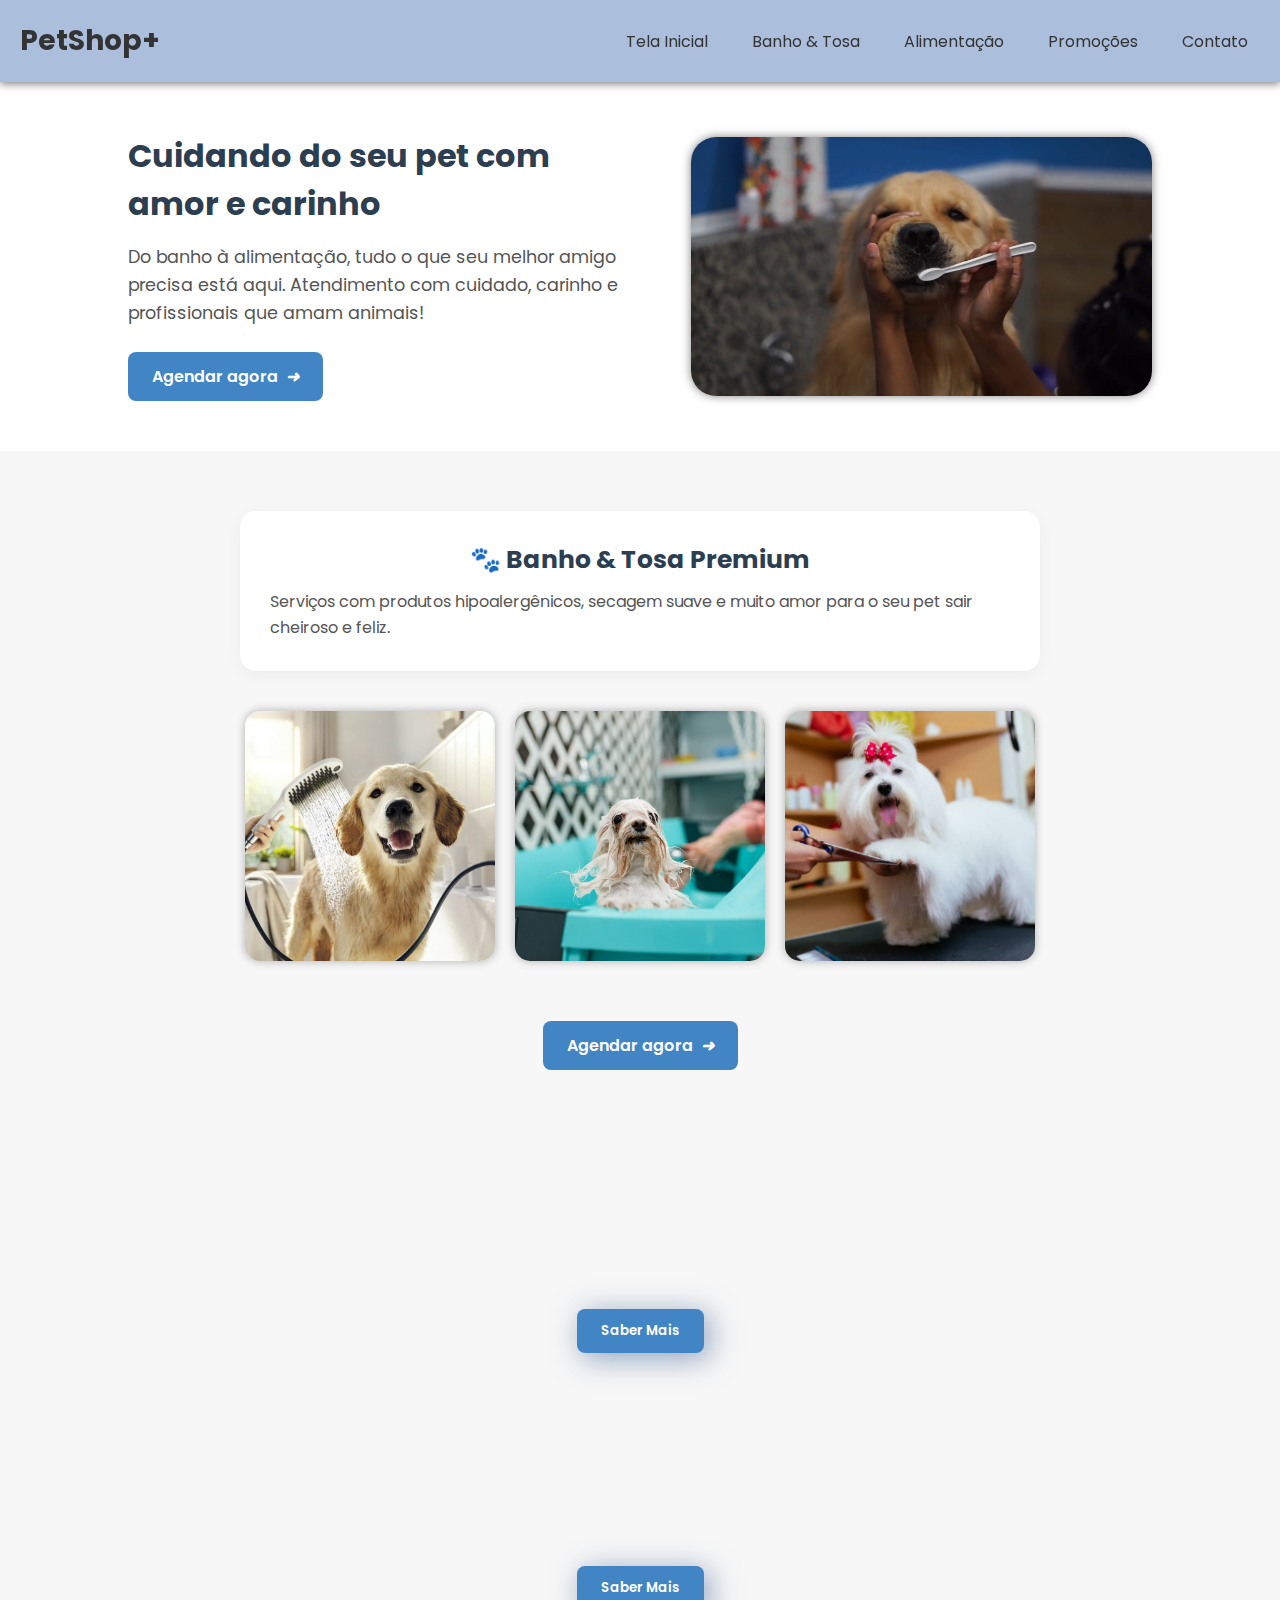
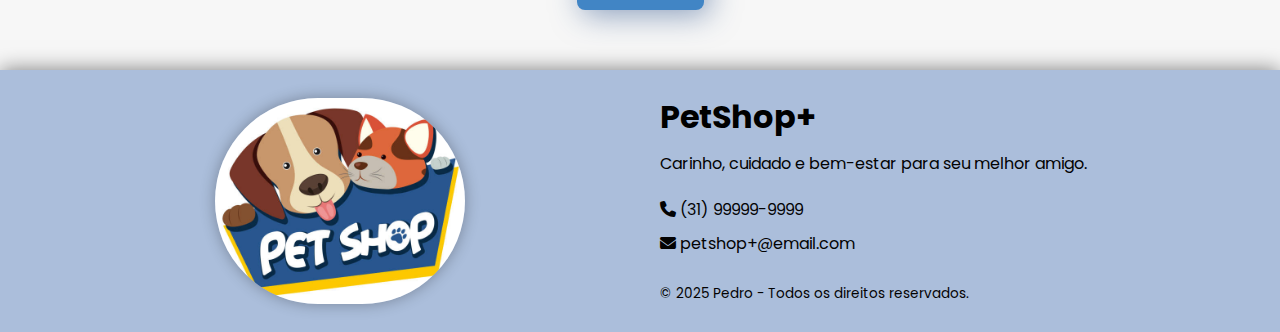
<file: banho.html>
<!DOCTYPE html>
<html lang="pt-BR">
<head>
  <meta charset="UTF-8" />
  <meta name="viewport" content="width=device-width, initial-scale=1.0" />

  <title>PetShop+</title>

  <!-- Ícones Font Awesome (VERSÃO CERTA) -->
  <link rel="stylesheet" 
        href="https://cdnjs.cloudflare.com/ajax/libs/font-awesome/6.6.0/css/all.min.css">

  <link rel="stylesheet" href="banho.css">
</head>
<body>
<header>

  <div 
    class="logo">PetShop+
  </div>

  <div class="menu-btn" onclick="toggleMenu()">
    <i class="fa-solid fa-bars"></i>
  </div>

  <nav>
    <ul id="menu">
      <li><a href="/index.html">Tela Inicial</a></li>
      <li><a href="#banhoetosa">Banho & Tosa</a></li>
      <li><a href="#alimentacao">Alimentação</a></li>
      <li><a href="#promocoes">Promoções</a></li>
      <li><a href="#contato">Contato</a></li>
    </ul>
  </nav>
</header>

<section class="hero" id="agendar">
  <div class="hero-content" >
    <h2>Cuidando do seu pet com amor e carinho</h2>
    <p>Do banho à alimentação, tudo o que seu melhor amigo precisa está aqui.
      Atendimento com cuidado, carinho e profissionais que amam animais!
    </p>

    <a href="https://wa.me/5531992546664" class="whatsapp-btn" target="_blank" >
      Agendar agora <i>➜</i>
    </a>
  </div>

  <video autoplay muted loop playsinline>
    <source src="/imagens/banho.mp4" type="video/mp4">
    Seu navegador não suporta vídeos.
  </video>
</section>

<section class="info-section">
  <div class="info-card" id="banhoetosa">
    <h3>🐾 Banho & Tosa Premium</h3>
    <p>Serviços com produtos hipoalergênicos, secagem suave e muito amor
para o seu pet sair cheiroso e feliz.</p>
  </div>

  <div class="img-container">
    <img src="imagens/bet1.webp" alt="" class="img">
    <img src="imagens/bet2.jpeg" alt="" class="img">
    <img src="imagens/bet3.jpg" alt="" class="img">
  </div>

<div class="carousel mobile-only">
  <div class="carousel-inner">
    <img src="imagens/bet1.webp">
    <img src="imagens/bet2.jpeg">
    <img src="imagens/bet3.jpg">
  </div>

  <!-- bolinhas -->
  <div class="dots"></div>
</div>


  <a href="#agendar" class="img-btn">
      Agendar agora <i>➜</i>
  </a>
  <div class="info-card" id="alimentacao">
    <h3>🦴 Alimentação Saudável</h3>
    <p>As melhores marcas de ração, petiscos e suplementos para garantir
        saúde e energia todos os dias.</p>
  </div>
  
    <div class="botao">
      <form action="/racao.html" >
        <button class="btn"> Saber Mais </button>
      </form>
    </div>

  <div class="info-card" id="promocoes">
    <h3>🎉 Promoções Especiais</h3>
    <p>Fique de olho nas ofertas semanais de banho, tosa e kits de ração com descontos incríveis!</p>
  </div>

   <div class="botao">
      <form action="#agendar" >
        <button class="btn"> Saber Mais </button>
      </form>
    </div>
</section>

<footer class="footer" id="contato">
  <div class="footer-left">
    <img src="pet_shop.jpg" alt="Imagem do Cachorro">
  </div>

  <div class="footer-right">
    <h2>PetShop+</h2>
    <p>Carinho, cuidado e bem-estar para seu melhor amigo.</p>

    <div class="contato" id="contato">
      <p><i class="fa-solid fa-phone"></i> (31) 99999-9999</p>
      <p><i class="fa-solid fa-envelope"></i> petshop+@email.com</p>
    </div>

    <p class="copy">&copy; 2025 Pedro - Todos os direitos reservados.</p>
  </div>
</footer>

<script src="script.js"></script>
</body>
</html>
</file>
<file: banho.css>
@import url('https://fonts.googleapis.com/css2?family=Poppins:ital,wght@0,100;0,200;0,300;0,400;0,500;0,600;0,700;0,800;0,900;1,100;1,200;1,300;1,400;1,500;1,600;1,700;1,800;1,900&family=Raleway:ital,wght@0,100..900;1,100..900&display=swap');
* {
  margin: 0;
  padding: 0;
  box-sizing: border-box;
  font-family: "Poppins", sans-serif;
}

body {
  background-color: #f7f7f7;
  color: #333;
  overflow-x: hidden;
}


/* ===== HERO SECTION ===== */
.hero {
  display: flex;
  align-items: center;
  justify-content: space-between;
  flex-wrap: wrap;
  padding: 50px 10%;
  background: #fff;
}

.hero video {
  width: 45%;
  border-radius: 25px;
  pointer-events: none;
  box-shadow: 0 0 10px rgba(0, 0, 0, 0.5);
}

.hero-content {
  width: 50%;
  text-align: left;
}

.hero-content h2 {
  font-size: 2rem;
  color: #2c3e50;
  margin-bottom: 15px;
}

.hero-content p {
  font-size: 1.1rem;
  color: #555;
  line-height: 1.6;
  margin-bottom: 25px;
}

/* ===== BOTÃO WHATSAPP ===== */
.whatsapp-btn {
  display: inline-flex;
  align-items: center;
  gap: 8px;
  background: #4185c5;
  color: white;
  padding: 12px 24px;
  border-radius: 8px;
  text-decoration: none;
  font-weight: 600;
  transition: all 0.3s ease;
}


.whatsapp-btn:hover {
  background: #2e2cb9;
  transform: scale(1.05);
}

.whatsapp-btn i {
  transition: transform 0.3s;
}

.whatsapp-btn:hover i {
  transform: translateX(4px);
}

/* ===== INFO SECTION ===== */
.info-section {
  padding: 60px 10%;
  display: flex;
  flex-direction: column;
  gap: 40px;
}

.info-card {
  max-width: 800px;
  background: #fff;
  padding: 30px;
  border-radius: 16px;
  box-shadow: 0 4px 15px rgba(0, 0, 0, 0.05);
  opacity: 0;
  transform: translateY(60px);
  transition: all 0.8s ease;
  margin: auto;
}

.info-card.show {
  opacity: 1;
  transform: translateY(0);
}

.info-card h3 {
  color: #2c3e50;
  margin-bottom: 10px;
}

.info-card p {
  color: #555;
  line-height: 1.6;
}

/* ===== FOOTER ===== */
.footer {
    display: flex; /* divide em dois lados */
    align-items: center;
    justify-content: space-between;
    background-color: #abbedb;
    color: #000000;
    padding: 23px 60px;
    flex-wrap: wrap; /* pra ficar responsivo */
    box-shadow: 0 0 20px rgba(0,0,0,0.5);
}

/* ===== LADO ESQUERDO - IMAGEM ===== */
.footer-left {
  flex: 1; /* ocupa metade */
  display: flex;
  justify-content: center;
  align-items: center;
}

.footer-left img {
  width: 250px;
  border-radius: 260px;
  object-fit: cover;
  box-shadow: 0 0 15px rgba(0, 0, 0, 0.3);
}

/* ===== LADO DIREITO - CONTATOS ===== */
.footer-right {
  flex: 1;
  text-align: left;
  padding-left: 40px;
}

.footer-right h2 {
  font-size: 2rem;
  color: #000000;
  margin-bottom: 10px;
}

.footer-right p {
  color: #030303;
  margin-bottom: 5px;
}

/* ===== CONTATO ===== */
.contato {
  margin: 20px 0;
  line-height: 1.8;
}

/* ===== REDES SOCIAIS ===== */

/* ===== DIREITOS AUTORAIS ===== */
.copy {
  font-size: 0.85rem;
  color: #747474;
  margin-top: 25px;
}

.divisao{
    background-color: #7494ec;
    width: 100%;
    box-shadow: 0 0 10px rgba(0,0,0,0.5);
}

/* ===== RESPONSIVO ===== */
@media (max-width: 900px) {
  .hero {
    flex-direction: column;
    text-align: center;
  }

  .hero video,
  .hero-content {
    width: 100%;
  }

  .hero video {
    margin-top: 30px;
  }
}

    /* HEADER */
    header {
      width: 100%;
      padding: 20px;
      display: flex;
      justify-content: space-between;
      align-items: center;
      background: #abbedb;
      box-shadow: 0 2px 8px rgba(0,0,0,0.5);
      position: sticky;
      top: 0;
      z-index: 10;
    }

    .logo {
      font-size: 28px;
      font-weight: bold;
    }

    nav ul {
      list-style: none;
      display: flex;
      gap: 20px;
    }

    nav ul li a {
      text-decoration: none;
      color: #333;
      padding: 8px 12px;
      border-radius: 6px;
      transition: 0.3s;
    }

    nav ul li a:hover {
      background: #789ace;
      transform: translateY(-3px);
    }

    .menu-btn {
  display: none;
  font-size: 28px;
  cursor: pointer;
  color: #333;
}

nav ul {
  transition: 0.3s;
}

@media (max-width: 768px) {

  /* botão aparece */
  .menu-btn {
    display: block;
  }

  /* header reorganiza */
  header {
    flex-direction: row;
    align-items: center;
    justify-content: space-between;
  }

  /* esconde menu */
  nav ul {
    position: absolute;
    width: 100%;
    top: 80px;
    right: 0px;
    background: #abbedb;
    flex-direction: column;
    gap: 15px;
    
    padding: 20px;
    border-radius: 3px;
    box-shadow: 0 4px 15px rgba(0,0,0,0.2);
    display: none;
  }

  nav ul li a {
    display: block;
  }

  /* classe ativada pelo JS */
  nav ul.show {
    display: flex;
  }
}


.botao {
  margin-left: auto;
  margin-right: auto;
}


.btn{
  cursor: pointer;
  border: none;
  border-radius: 8px;
  box-shadow: 5px 5px 30px rgba(33, 73, 133, 0.5);
  display: inline-flex;
  align-items: center;
  gap: 8px;
  background: #4185c5;
  color: white;
  padding: 12px 24px;
  border-radius: 8px;
  text-decoration: none;
  font-weight: 600;
  transition: all 0.3s ease;
}

.btn:hover{
  background: #2e2cb9;
  transform: scale(1.05);
}

.btn:active{
  transition: ease-in-out 3s;
}

.img-container {  
  display: flex;
  justify-content: center;
  gap: 20px;
}


.img-btn {
  max-width: 400px;
  margin: auto;
  display: inline-flex;
  align-items: center;
  gap: 8px;
  background: #4185c5;
  color: white;
  padding: 12px 24px;
  border-radius: 8px;
  text-decoration: none;
  font-weight: 600;
  transition: all 0.3s ease;
  margin-top: 20px;
}

.img-btn:hover {
  background: #2e2cb9;
  transform: scale(1.05);
}

/* Esconde o carrossel no desktop */
.mobile-only {
  display: none;
}

/* Mantém suas imagens normais */
.img-container {
  display: flex;
  justify-content: center;
  gap: 20px;
}




/* ===== ATIVA O CARROSSEL APENAS NO MOBILE ===== */
@media (max-width: 768px) {

  /* Esconde as imagens normais */
  .img-container {
    display: none;
  }

  /* Mostra o slider */
  .mobile-only {
    display: block;
  }

  /* ===== CARROSSEL MOBILE ===== */
  .carousel {
    position: relative;
    width: 100%;
    max-width: 500px;
    margin: 20px auto;
    overflow: hidden;
    border-radius: 15px;
    box-shadow: 0 0px 10px rgba(0, 0, 0, 0.3);
  }

  .carousel-inner {
    display: flex;
    transition: transform 0.4s ease-in-out;
  }

  .carousel-inner img {
    width: 100%;
    flex-shrink: 0;
    object-fit: cover;
  }

  .prev, .next {
    position: absolute;
    top: 50%;
    transform: translateY(-50%);
    background: rgba(0,0,0,0.4);
    color: white;
    border: none;
    padding: 10px 14px;
    cursor: pointer;
    font-size: 20px;
    border-radius: 50%;
  }

  .prev { left: 10px; }
  .next { right: 10px; }
}
/* ======== MOBILE ONLY ======== */
@media (max-width: 768px) {

  /* esconde as imagens normais */
  .img-container {
    display: none;
  }

  /* mostra carrossel mobile */
  .mobile-only {
    display: block;
  }

  /* ===== CARROSSEL ===== */
  .carousel {
    position: relative;
    width: 100%;
    max-width: 500px;
    margin: 25px auto;
    overflow: hidden;
    border-radius: 15px;
    box-shadow: 0 0px 10px rgba(0,0,0,0.3);
  }

  .carousel-inner {
    display: flex;
    transition: transform 0.3s ease;
    touch-action: pan-y;
  }

  .carousel-inner img {
    width: 100%;
    flex-shrink: 0;
    object-fit: cover;
  }

  /* ===== BOLINHAS ===== */
  .dots {
    display: flex;
    justify-content: center;
    gap: 8px;
    margin-top: 12px;
  }

  .dot {
    width: 10px;
    height: 10px;
    background: #ccc;
    border-radius: 50%;
    transition: 0.3s;
  }

  .dot.active {
    background: #4185c5;
    transform: scale(1.2);
  }
}

.info-card h3{
  text-align: center;
  font-size: 25px;
}

.info-card p{
  font-size: 16px;
}

/* animação padrão para aparecer */
.info-card,
.img,
.carousel {
  opacity: 0;
  transform: translateY(40px);
  transition: 0.8s ease;
}

.info-card.show,
.img.show,
.carousel.show {
  opacity: 1;
  transform: translateY(0);
}

.img {
  width: 250px;
  height: 250px;
  cursor: pointer;
  object-fit: cover;
  border-radius: 15px;
  box-shadow: 0 0px 10px rgba(0, 0, 0, 0.3);

  /* animação de entrada (inclui scale padrão = 1) */
  opacity: 0;
  transform: translateY(40px) scale(1);
  transition: opacity 0.8s ease, transform 0.35s ease;
}

.img.show {
  opacity: 1;
  transform: translateY(0) scale(1);
}

/* hover: preserva translateY e só altera scale */
.img:hover {
  transform: translateY(0) scale(1.05);
  /* transição do transform está no .img (0.35s), aqui opcional */
}
</file>
